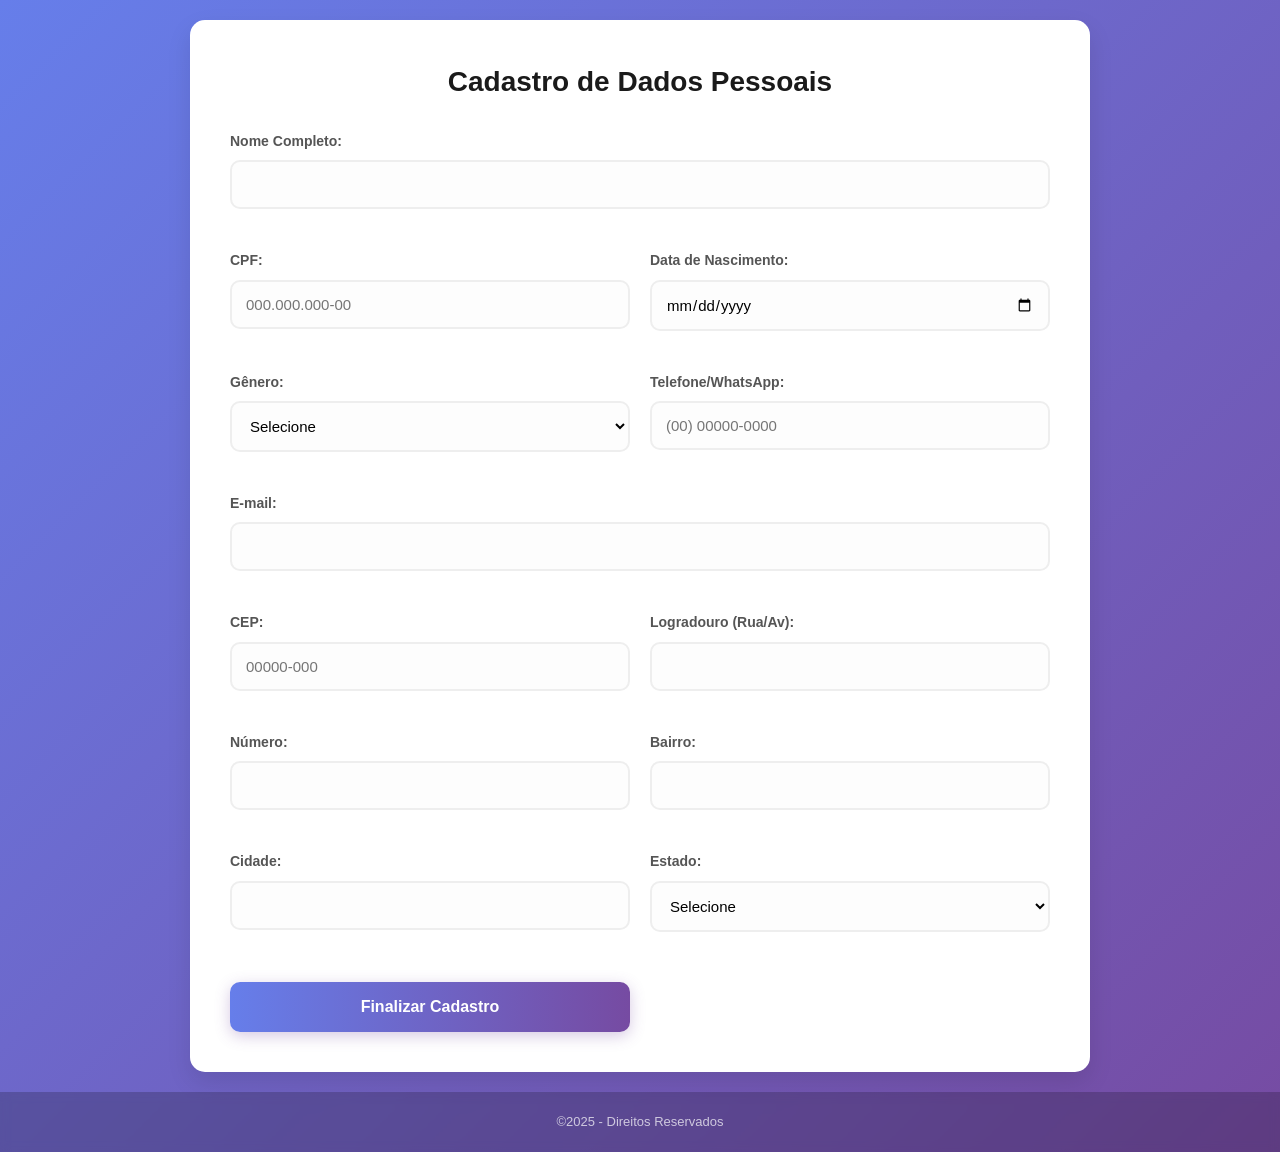
<file: index.html>
<!DOCTYPE html>
<html lang="pt-br">
  <head>
    <meta charset="UTF-8" />
    <meta name="viewport" content="width=device-width, initial-scale=1.0" />
    <title>Cadastro - Site Protótipo</title>
    <link rel="stylesheet" href="estilo.css" />
  </head>
  <body>
    <main class="conteudo-principal">
      <div class="formulario-container">
        <h2 class="titulo-secao">Cadastro de Dados Pessoais</h2>

        <form id="formulario-registro" autocomplete="off">
          <div class="formulario-completo">
            <div class="campo-entrada campo-cheio">
              <label for="nome_completo">Nome Completo:</label>
              <input
                type="text"
                id="nome_completo"
                name="nome_completo"
                required
                autocomplete="new-password"
              />
            </div>

            <div class="campo-entrada">
              <label for="cpf">CPF:</label>
              <input
                type="text"
                id="cpf"
                name="cpf"
                placeholder="000.000.000-00"
                required
                autocomplete="new-password"
              />
            </div>

            <div class="campo-entrada">
              <label for="data_nascimento">Data de Nascimento:</label>
              <input
                type="date"
                id="data_nascimento"
                name="data_nascimento"
                required
                autocomplete="new-password"
              />
            </div>

            <div class="campo-entrada">
              <label for="genero">Gênero:</label>
              <select id="genero" name="genero" required>
                <option value="">Selecione</option>
                <option value="masculino">Masculino</option>
                <option value="feminino">Feminino</option>
                <option value="outro">Outro</option>
                <option value="prefiro_nao_dizer">Prefiro não dizer</option>
              </select>
            </div>

            <div class="campo-entrada">
              <label for="telefone">Telefone/WhatsApp:</label>
              <input
                type="tel"
                id="telefone"
                name="telefone"
                placeholder="(00) 00000-0000"
                required
                autocomplete="new-password"
              />
            </div>

            <div class="campo-entrada campo-cheio">
              <label for="email">E-mail:</label>
              <input
                type="email"
                id="email"
                name="email"
                required
                autocomplete="new-password"
              />
            </div>

            <div class="campo-entrada">
              <label for="cep">CEP:</label>
              <input
                type="text"
                id="cep"
                name="cep"
                placeholder="00000-000"
                required
                autocomplete="new-password"
              />
            </div>

            <div class="campo-entrada">
              <label for="logradouro">Logradouro (Rua/Av):</label>
              <input
                type="text"
                id="logradouro"
                name="logradouro"
                required
                autocomplete="new-password"
              />
            </div>

            <div class="campo-entrada">
              <label for="numero">Número:</label>
              <input
                type="text"
                id="numero"
                name="numero"
                required
                autocomplete="new-password"
              />
            </div>

            <div class="campo-entrada">
              <label for="bairro">Bairro:</label>
              <input
                type="text"
                id="bairro"
                name="bairro"
                required
                autocomplete="new-password"
              />
            </div>

            <div class="campo-entrada">
              <label for="cidade">Cidade:</label>
              <input
                type="text"
                id="cidade"
                name="cidade"
                required
                autocomplete="new-password"
              />
            </div>

            <div class="campo-entrada">
              <label for="estado">Estado:</label>
              <select id="estado" name="estado" required>
                <option value="">Selecione</option>
                <option value="AC">Acre</option>
                <option value="AL">Alagoas</option>
                <option value="AP">Amapá</option>
                <option value="AM">Amazonas</option>
                <option value="BA">Bahia</option>
                <option value="CE">Ceará</option>
                <option value="DF">Distrito Federal</option>
                <option value="ES">Espírito Santo</option>
                <option value="GO">Goiás</option>
                <option value="MA">Maranhão</option>
                <option value="MT">Mato Grosso</option>
                <option value="MS">Mato Grosso do Sul</option>
                <option value="MG">Minas Gerais</option>
                <option value="PA">Pará</option>
                <option value="PB">Paraíba</option>
                <option value="PR">Paraná</option>
                <option value="PE">Pernambuco</option>
                <option value="PI">Piauí</option>
                <option value="RJ">Rio de Janeiro</option>
                <option value="RN">Rio Grande do Norte</option>
                <option value="RS">Rio Grande do Sul</option>
                <option value="RO">Rondônia</option>
                <option value="RR">Roraima</option>
                <option value="SC">Santa Catarina</option>
                <option value="SP">São Paulo</option>
                <option value="SE">Sergipe</option>
                <option value="TO">Tocantins</option>
              </select>
            </div>

            <button type="submit" class="botao-cadastrar">
              Finalizar Cadastro
            </button>
          </div>
        </form>
      </div>
    </main>

    <footer>
      <p>&copy;2025 - Direitos Reservados</p>
    </footer>

    <script>
      document
        .getElementById("formulario-registro")
        .addEventListener("submit", function (e) {
          e.preventDefault();
          alert("Cadastro enviado com sucesso!");
        });
    </script>
  </body>
</html>
</file>
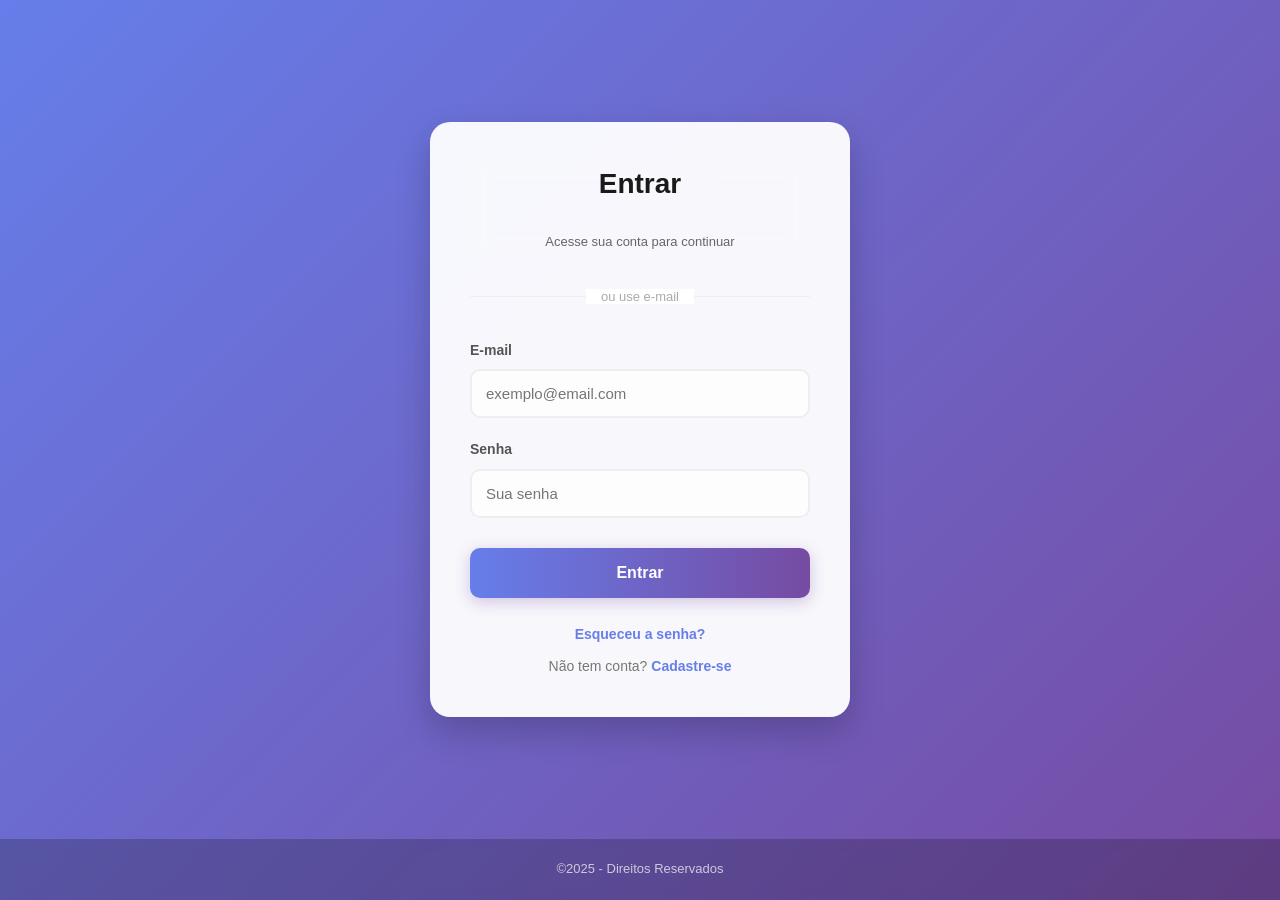
<file: login.html>
<!DOCTYPE html>
<html lang="pt-br">
  <head>
    <meta charset="UTF-8" />
    <meta name="viewport" content="width=device-width, initial-scale=1.0" />
    <title>Login - Site Protótipo</title>
    <link rel="stylesheet" href="estilo.css" />
    <script src="https://accounts.google.com/gsi/client" async defer></script>
  </head>
  <body>
    <main class="conteudo-principal">
      <div class="cartao-login">
        <header
          class="cabecalho-login"
          style="box-shadow: none; padding: 0; margin-bottom: 20px"
        >
          <h2 class="titulo-secao">Entrar</h2>
          <p style="text-align: center; color: #666">
            Acesse sua conta para continuar
          </p>
        </header>

        <section class="autenticacao-google">
          <div
            id="g_id_onload"
            data-client_id="meu-site-prototipo"
            data-context="signin"
            data-ux_mode="popup"
            data-callback="processarLoginGoogle"
            data-auto_prompt="false"
          ></div>

          <div
            class="g_id_signin"
            data-type="standard"
            data-shape="rectangular"
            data-theme="outline"
            data-text="signin_with"
            data-size="large"
            data-logo_alignment="left"
            data-width="100%"
          ></div>
        </section>

        <div class="divisor">
          <span>ou use e-mail</span>
        </div>

        <form id="formulario-login" autocomplete="off">
          <div class="grupo-entrada">
            <label for="email">E-mail</label>
            <input
              type="email"
              id="email"
              placeholder="exemplo@email.com"
              required
              autocomplete="new-password"
            />
          </div>

          <div class="grupo-entrada">
            <label for="senha">Senha</label>
            <input
              type="password"
              id="senha"
              placeholder="Sua senha"
              required
              autocomplete="new-password"
            />
          </div>

          <button type="submit" class="botao-acessar">Entrar</button>

          <div class="links-auxiliares">
            <a href="#">Esqueceu a senha?</a>
            <p style="margin-top: 10px">
              Não tem conta? <a href="cadastro.html">Cadastre-se</a>
            </p>
          </div>
        </form>
      </div>
    </main>

    <footer>
      <p>&copy;2025 - Direitos Reservados</p>
    </footer>

    <script>
      function processarLoginGoogle(resposta) {
        alert("Login via Google realizado! Redirecionando para o cadastro...");
        window.location.href = "cadastro.html";
      }

      document
        .getElementById("formulario-login")
        .addEventListener("submit", function (e) {
          e.preventDefault();
          alert("Login realizado! Redirecionando para o cadastro...");
          window.location.href = "index.html";
        });
    </script>
  </body>
</html>
</file>
<file: estilo.css>
* {
  margin: 0;
  padding: 0;
  box-sizing: border-box;
  font-family: "Inter", "Segoe UI", Roboto, Helvetica, Arial, sans-serif;
}

body {
  background: linear-gradient(135deg, #667eea 0%, #764ba2 100%);
  color: #333;
  line-height: 1.6;
  display: flex;
  flex-direction: column;
  min-height: 100vh;
}

/* Header e Navegação */
header {
  background-color: rgba(255, 255, 255, 0.1);
  backdrop-filter: blur(10px);
  padding: 15px;
  text-align: center;
  border-bottom: 1px solid rgba(255, 255, 255, 0.2);
}

header h1 {
  color: #ffffff;
  font-size: 22px;
  letter-spacing: 1px;
}

header p {
  color: rgba(255, 255, 255, 0.8);
  font-size: 13px;
}

.navegacao ul {
  list-style: none;
  display: flex;
  justify-content: center;
  gap: 20px;
  margin-top: 10px;
}

.navegacao li a {
  color: #ffffff;
  text-decoration: none;
  font-weight: 500;
  font-size: 13px;
  transition: opacity 0.3s;
}

.navegacao li a:hover {
  opacity: 0.7;
}

/* Containers Principais */
.conteudo-principal {
  flex: 1;
  display: flex;
  align-items: center;
  justify-content: center;
  width: 100%;
  padding: 20px;
}

/* Cartão de Login (Glassmorphism) */
.cartao-login {
  background: rgba(255, 255, 255, 0.95);
  padding: 40px;
  border-radius: 20px;
  box-shadow: 0 15px 35px rgba(0, 0, 0, 0.2);
  width: 100%;
  max-width: 420px;
  transition: transform 0.3s ease;
}

.cartao-login:hover {
  transform: translateY(-5px);
}

/* Formulário de Cadastro (Estilo Diferente) */
.formulario-container {
  background: #ffffff;
  padding: 40px;
  border-radius: 15px;
  box-shadow: 0 10px 25px rgba(0, 0, 0, 0.1);
  width: 100%;
  max-width: 900px;
}

.titulo-secao {
  text-align: center;
  margin-bottom: 25px;
  color: #1a1a1a;
  font-size: 28px;
  font-weight: 700;
}

/* Grid do Formulário de Cadastro */
.formulario-completo {
  display: grid;
  grid-template-columns: 1fr 1fr;
  gap: 20px;
}

/* Elementos de Formulário */
.campo-entrada,
.grupo-entrada {
  display: flex;
  flex-direction: column;
  margin-bottom: 20px;
}

label {
  margin-bottom: 8px;
  font-weight: 600;
  font-size: 14px;
  color: #555;
}

input,
select {
  padding: 14px;
  border: 2px solid #eee;
  border-radius: 10px;
  font-size: 15px;
  transition: all 0.3s ease;
  background-color: #fdfdfd;
}

input:focus,
select:focus {
  outline: none;
  border-color: #667eea;
  box-shadow: 0 0 0 4px rgba(102, 126, 234, 0.1);
  background-color: #fff;
}

.campo-cheio {
  grid-column: span 2;
}

/* Botões */
.botao-cadastrar,
.botao-acessar {
  width: 100%;
  padding: 16px;
  background: linear-gradient(to right, #667eea, #764ba2);
  color: white;
  border: none;
  border-radius: 10px;
  cursor: pointer;
  font-size: 16px;
  font-weight: 700;
  transition: all 0.3s ease;
  margin-top: 10px;
  box-shadow: 0 4px 15px rgba(118, 75, 162, 0.3);
}

.botao-cadastrar:hover,
.botao-acessar:hover {
  transform: scale(1.02);
  box-shadow: 0 6px 20px rgba(118, 75, 162, 0.4);
  filter: brightness(1.1);
}

/* Divisor e Google Login */
.divisor {
  margin: 30px 0;
  text-align: center;
  position: relative;
}

.divisor::before {
  content: "";
  position: absolute;
  top: 50%;
  left: 0;
  right: 0;
  height: 1px;
  background: #eee;
  z-index: 1;
}

.divisor span {
  background: #fff;
  padding: 0 15px;
  color: #aaa;
  font-size: 13px;
  position: relative;
  z-index: 2;
}

.autenticacao-google {
  margin-bottom: 25px;
}

/* Links Auxiliares */
.links-auxiliares {
  margin-top: 25px;
  text-align: center;
  font-size: 14px;
  color: #777;
}

.links-auxiliares a {
  color: #667eea;
  text-decoration: none;
  font-weight: 700;
  transition: color 0.3s;
}

.links-auxiliares a:hover {
  color: #764ba2;
  text-decoration: underline;
}

/* Footer */
footer {
  background-color: rgba(0, 0, 0, 0.2);
  backdrop-filter: blur(5px);
  color: white;
  text-align: center;
  padding: 20px;
  margin-top: auto;
}

footer p {
  font-size: 13px;
  opacity: 0.7;
}

/* Responsividade */
@media (max-width: 768px) {
  .formulario-completo {
    grid-template-columns: 1fr;
  }

  .campo-cheio {
    grid-column: span 1;
  }

  .cartao-login {
    padding: 30px 20px;
  }
}
</file>
